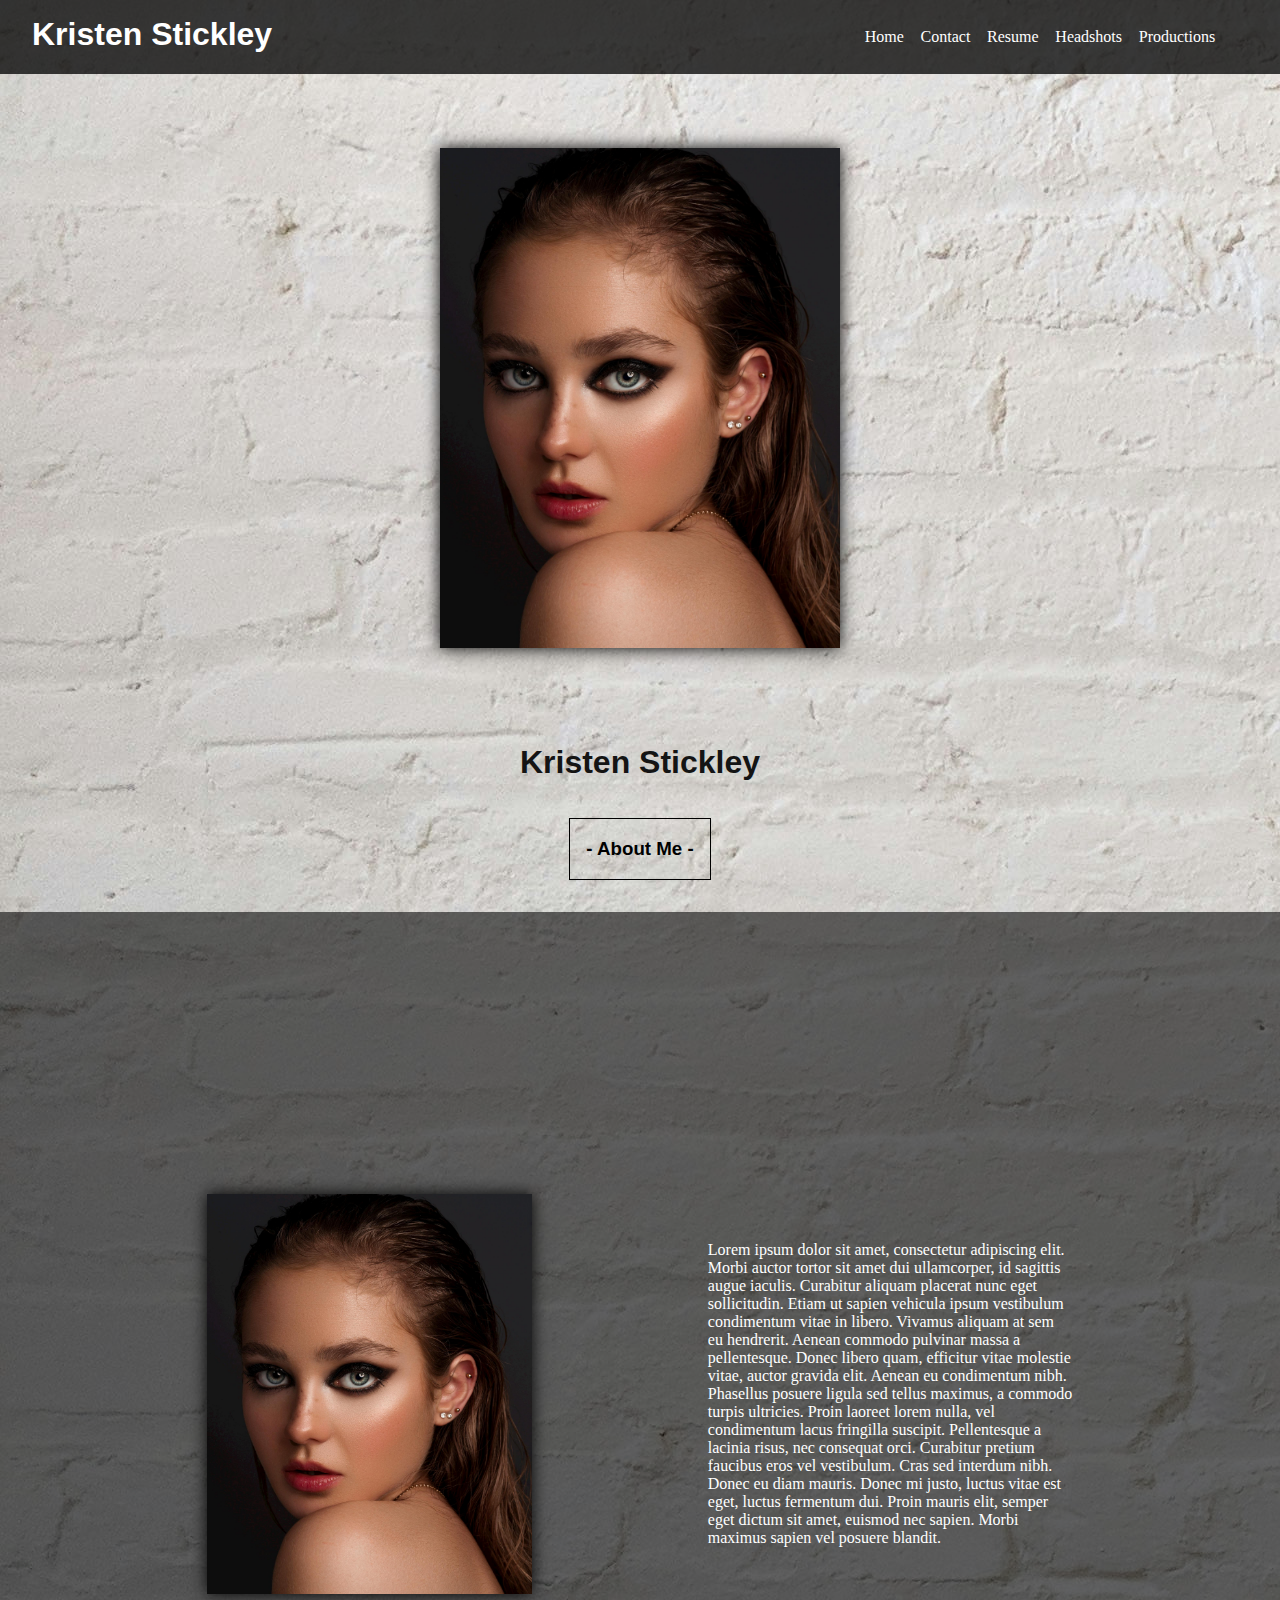
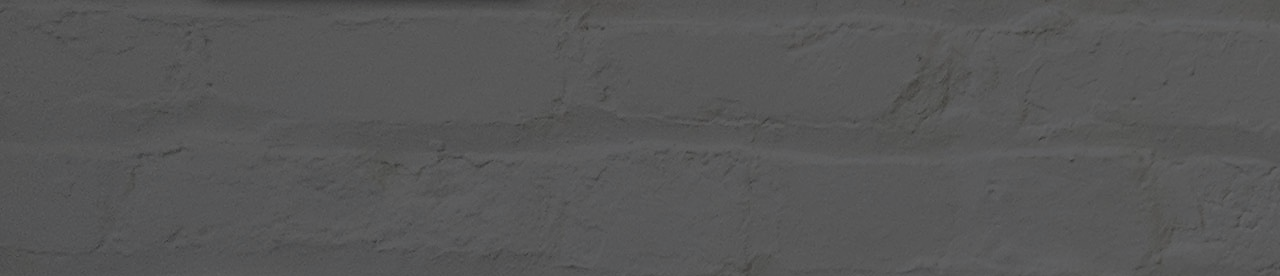
<file: index.html>
<!DOCTYPE html>
<html lang="en">

<head>
    <meta charset="UTF-8">
    <meta name="viewport" content="width=device-width, initial-scale=1.0">
    <title>Kristen Portfolio</title>
    <link href="./styles.css" rel="stylesheet" />
</head>

<body>
    <div id="nav-banner">
        <div id="title-container">
            <h1 id="banner-title">Kristen Stickley</h1>
        </div>
        <div id="link-container">
            <a class="navLink" href="./index.html">Home</a>
            <a class="navLink" href="./pages/contact.html">Contact</a>
            <a class="navLink">Resume</a>
            <a class="navLink">Headshots</a>
            <a class="navLink">Productions</a>
        </div>
    </div>
    <div id="home">
        <div id="home-headshot-container">
            <img id="home-headshot" height="500" width="400" src="./images/home-page-headshot.jpg">
        </div>
        <h1 id="headshot-title">Kristen Stickley</h1>
        <div id="about-me-link">
            <h3>- About Me -</h3>
        </div>
    </div>
    <div id="about-me-section">
        <img id="home-headshot" height="400" width="325" src="./images/home-page-headshot.jpg">
        <p id="about-me-paragraph">Lorem ipsum dolor sit amet, consectetur adipiscing elit. Morbi auctor tortor sit amet
            dui ullamcorper,
            id sagittis augue iaculis. Curabitur aliquam placerat nunc eget sollicitudin. Etiam ut sapien vehicula
            ipsum vestibulum condimentum vitae in libero. Vivamus aliquam at sem eu hendrerit. Aenean commodo pulvinar
            massa a pellentesque. Donec libero quam, efficitur vitae molestie vitae, auctor gravida elit. Aenean eu
            condimentum nibh. Phasellus posuere ligula sed tellus maximus, a commodo turpis ultricies. Proin laoreet
            lorem nulla, vel condimentum lacus fringilla suscipit. Pellentesque a lacinia risus, nec consequat orci.
            Curabitur pretium faucibus eros vel vestibulum. Cras sed interdum nibh. Donec eu diam mauris. Donec mi
            justo, luctus vitae est eget, luctus fermentum dui. Proin mauris elit, semper eget dictum sit amet,
            euismod nec sapien. Morbi maximus sapien vel posuere blandit.</p>
    </div>
</body>
<script src="./index.js"></script>

</html>
</file>
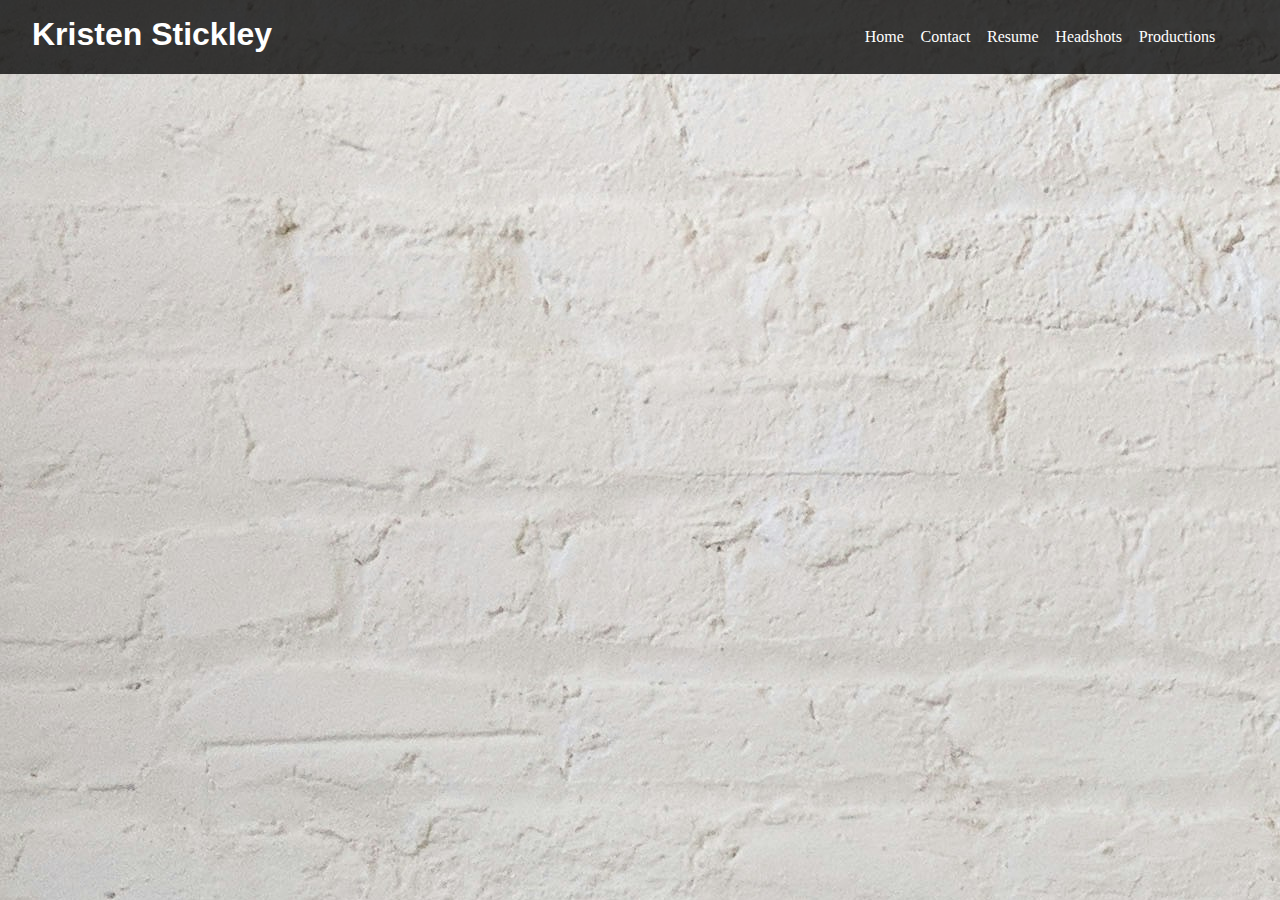
<file: pages/contact.html>
<!DOCTYPE html>
<html lang="en">
<head>
    <meta charset="UTF-8">
    <meta name="viewport" content="width=device-width, initial-scale=1.0">
    <link href="../styles.css" rel="stylesheet" />
</head>
<body>
    <div id="nav-banner">
        <div id="title-container">
            <h1 id="banner-title">Kristen Stickley</h1>
        </div>
        <div id="link-container">
            <a class="navLink" href="../index.html">Home</a>
            <a class="navLink" href="./pages/contact.html">Contact</a>
            <a class="navLink">Resume</a>
            <a class="navLink">Headshots</a>
            <a class="navLink">Productions</a>
        </div>
        
    </div>
</body>
</html>
</file>
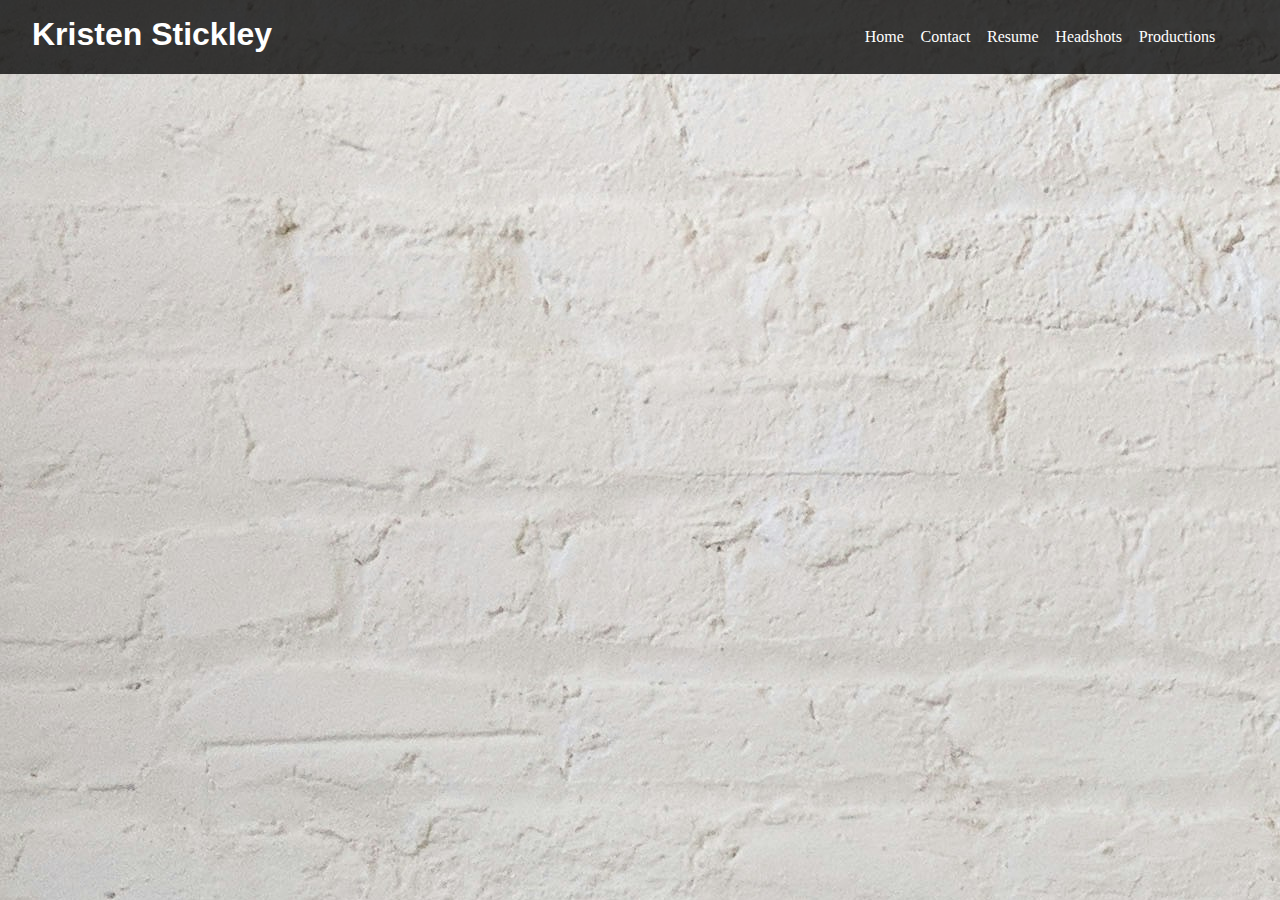
<file: pages/headshots.html>
<!DOCTYPE html>
<html lang="en">
<head>
    <meta charset="UTF-8">
    <meta name="viewport" content="width=device-width, initial-scale=1.0">
    <title>Kristen Portfolio</title>
    <link href="../styles.css" rel="stylesheet" />
</head>
<body>
    <div id="nav-banner">
        <div id="title-container">
            <h1 id="banner-title">Kristen Stickley</h1>
        </div>
        <div id="link-container">
            <a class="navLink" href="../index.html">Home</a>
            <a class="navLink" href="./pages/contact.html">Contact</a>
            <a class="navLink">Resume</a>
            <a class="navLink">Headshots</a>
            <a class="navLink">Productions</a>
        </div>
    </div>
</body>
</html>
</file>
<file: styles.css>
body {
    display: flex;
    flex-direction: column;
    align-items: center;
    justify-content: center;
    padding: 0px;
    margin: 0px;
    background-image: url('./images/white-brick-wall.jpg');
}

h1,
h2,
h3 {
    font-family: Sans-serif;
}

#nav-banner {
    display: flex;
    flex-direction: row;
    justify-content: space-between;
    align-items: center;
    background-color: rgba(0, 0, 0, 0.766);
    width: 100%;
    height: auto;
}

#link-container {
    margin-right: 3rem;
    width: 30%;
    display: flex;
    flex-direction: row;
    align-items: center;
    justify-content: space-evenly;
}

#title-container {
    display: flex;
    flex-direction: column;
    align-items: center;
    justify-content: center;
    padding: 0px;
    margin-left: 2rem;
}

.navLink {
    color: white;
    text-decoration: none;
}

#banner-title {
    color: white;
    margin-top: 1rem;
    font-size: 2rem;
}

#banner-subtitle {
    color: white;
    font-size: 1rem;
}

#home-headshot-container {
    height: 72vh;
    width: 100%;
    display: flex;
    flex-direction: column;
    align-items: center;
    justify-content: center;
    margin: none;
}

#home-headshot {
    box-shadow: 0rem 0rem 1rem 0rem;
}

#headshot-title {
    color: rgb(20, 20, 20);
}

#about-me-link {
    border: .1rem solid black;
    padding-right: 1rem;
    padding-left: 1rem;
    margin-top: 1rem;
    margin-bottom: 2rem;
}

#about-me-section {
    display: flex;
    flex-direction: row;
    justify-content: space-evenly;
    align-items: center;
    background-color: rgba(0, 0, 0, 0.573);
    padding: 2rem;
    height: 100vh;
}

#about-me-paragraph {
    width: 30%;
    color: white;
}

#home {
    display: flex;
    flex-direction: column;
    align-items: center;
    justify-content: center;
    
    width: 100%;
}
</file>
